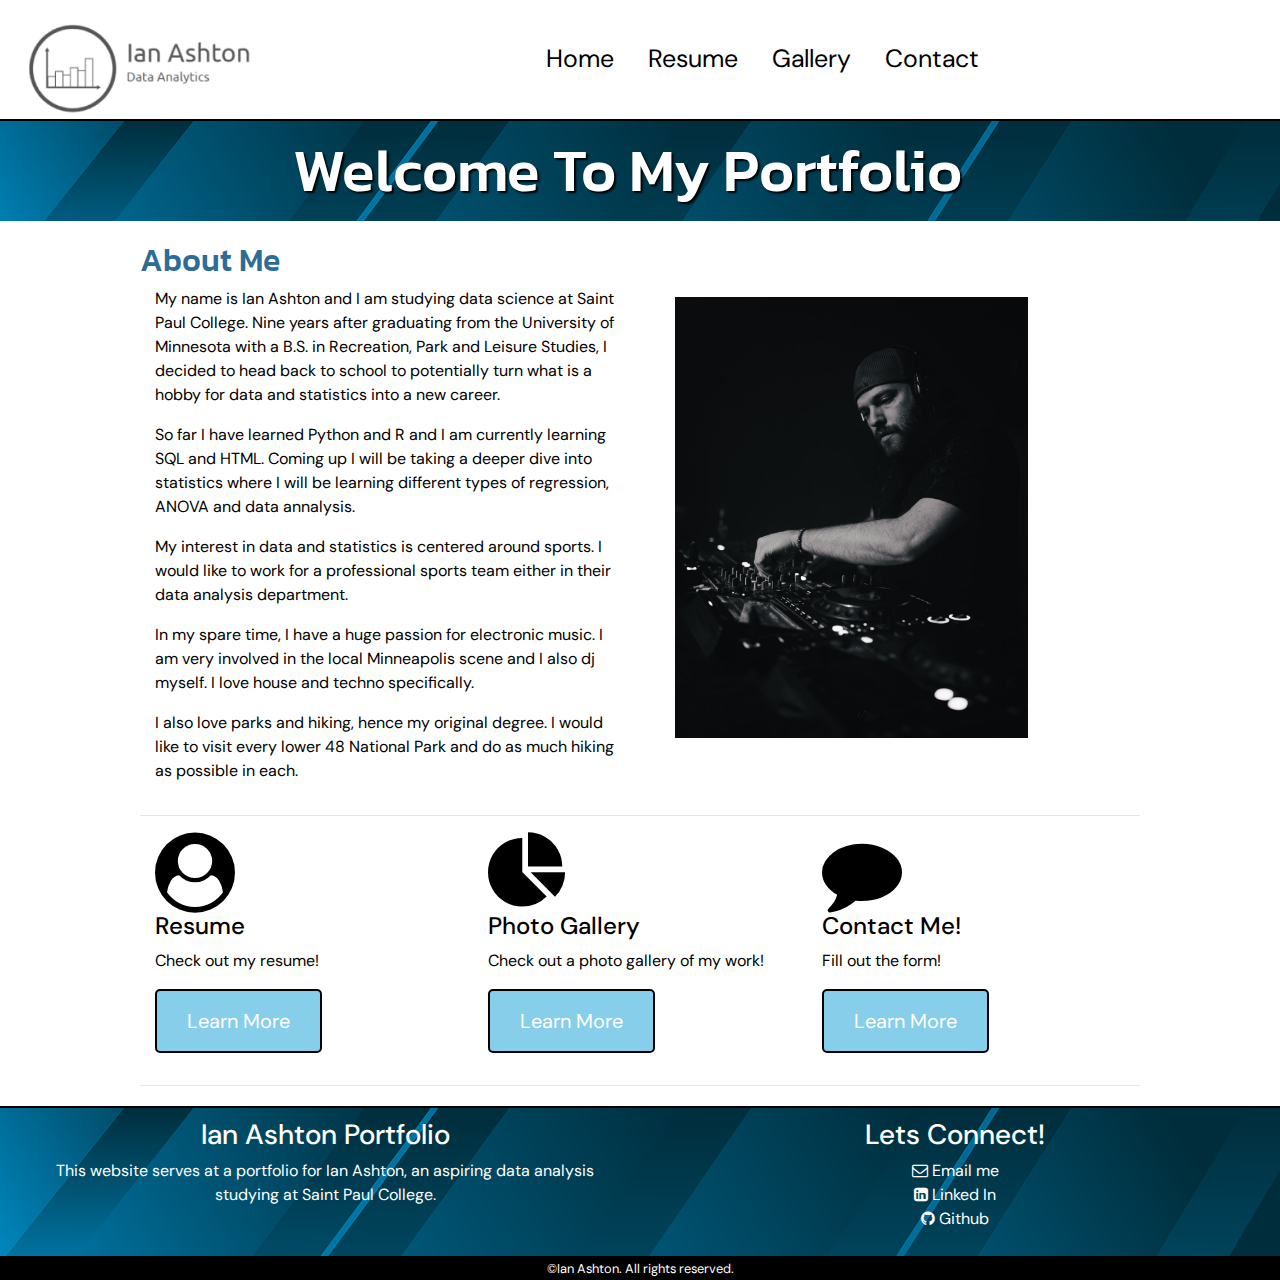
<file: index.html>
<!DOCTYPE html>
<html lang="en">
<head>
	<title>Ian Ashton Data Analysis::About Me</title>
	<meta charset="utf-8">
	<meta name= "description" content="This is an introduction to Ian Ashton, who is a data science student at Saint Paul College who hopes to work in sports, music or parks and recreation.">
	<meta name= "viewport" content="width=device-width,
	initial-scale=1.0"/>
	<link rel="stylesheet" href="https://cdnjs.cloudflare.com/ajax/libs/font-awesome/4.7.0/css/font-awesome.min.css">
	<link rel="stylesheet" href="https://cdn.jsdelivr.net/npm/bootstrap@4.6.1/dist/css/bootstrap.min.css">
	<link rel="stylesheet" href="style.css">
</head>
<body>
	<header>
		<img src="images/ian-logo.png" alt="logo" height="150" width="354" class="ian-logo">
	</header>

	<nav>
		<ul>
			<li><a href="index.html">Home</a></li>
			<li><a href="resume.html">Resume</a></li>
			<li><a href="gallery.html">Gallery</a></li>
			<li><a href="contact.html">Contact</a></li>
		</ul>
	</nav>
	<div id="homehero">
	<h1>Welcome To My Portfolio</h1>
	</div>
	<main>
		<h2>About Me</h2>
		<!--two columns for the main: an about me column and a photo column-->
		<div class="container-fluid">
			<div class="row">
				<div class="col-sm-6">
					<p>My name is Ian Ashton and I am studying data science at Saint Paul College. Nine years after graduating from the University of Minnesota with a B.S. in Recreation, Park and Leisure Studies, I decided to head back to school to potentially turn what is a hobby for data and statistics into a new career.</p>
					<p>So far I have learned Python and R and I am currently learning SQL and HTML. Coming up I will be taking a deeper dive into statistics where I will be learning different types of regression, ANOVA and data annalysis.</p>
					<p>My interest in data and statistics is centered around sports. I would like to work for a professional sports team either in their data analysis department.</p>
					<p>In my spare time, I have a huge passion for electronic music. I am very involved in the local Minneapolis scene and I also dj myself. I love house and techno specifically.</p>
					<p>I also love parks and hiking, hence my original degree. I would like to visit every lower 48 National Park and do as much hiking as possible in each.</p>
				</div>
				<div class = "col-sm-6">
					<img src="images/djian.jpg" height="1350" width="1080"alt="Ian Ashton djing" class="homephoto">
				</div>
			</div>
		</div>
		<hr>
		<div class="container-fluid">
			<div class="row">
				<div class="col-sm-4">
					<div class="resume">
						<i class="fa fa-user-circle" aria-hidden="true"></i>
						<h4>Resume</h4>
						<p>Check out my resume!</p>
						<a href="resume.html">
							<button class="button">Learn More</button></a>
					</div>
				</div>
				<div class="col-sm-4">
					<div class="gallery">
						<i class="fa fa-pie-chart" aria-hidden="true"></i>
						<h4>Photo Gallery</h4>
						<p>Check out a photo gallery of my work!</p>
						<a href="gallery.html">
							<button class="button">Learn More</button></a>
					</div>
				</div>
				<div class="col-sm-4">
					<div class="contact">
						<i class="fa fa-comment" aria-hidden="true"></i>
						<h4>Contact Me!</h4>
						<p>Fill out the form!<p>
						<a href="contact.html">
							<button class="button">Learn More</button></a>
					</div>
				</div>
			</div>
		</div>
		<hr>
	</main>
	<footer>
		<div class="container-fluid">
			<div class="row footer1000">
				<div class="col-sm-6">
					<h3>Ian Ashton Portfolio</h3>
					<p>This website serves at a portfolio for Ian Ashton, an aspiring data analysis studying at Saint Paul College.</p>
				</div>
				<div class="col-sm-6">
					<h3>Lets Connect!</h3>
					<p>
					<i class="fa fa-envelope-o" aria-hidden="true"></i>
					<a href="mailto:ian25856@gmail.com">Email me</a><br>
					<i class="fa fa-linkedin-square" aria-hidden="true"></i>
					<a href="https://www.linkedin.com/in/ian-ashton-4574a7179/">Linked In</a><br>
					<i class="fa fa-github" aria-hidden="true"></i>
					<a href="https://github.com/ian-ashton13">Github</a>
	    			</p>
	    		</div>
	    	</div>
	    </div>
	    <div class="footer-bottom">
		<small>&copy;Ian Ashton. All rights reserved.</small>
		</div>
	</footer>
	<!--jQuery, Popper, and Bootstrap Javascript files-->
	<script src="https://cdn.jsdelivr.net/npm/jquery@3.6.0/dist/jquery.slim.min.js"></script>
	<script src="https://cdn.jsdelivr.net/npm/popper.js@1.16.1/dist/umd/popper.min.js"></script>
	<script src="https://cdn.jsdelivr.net/npm/bootstrap@4.6.1/dist/js/bootstrap.bundle.min.js"></script>

</body>

</html>
</file>
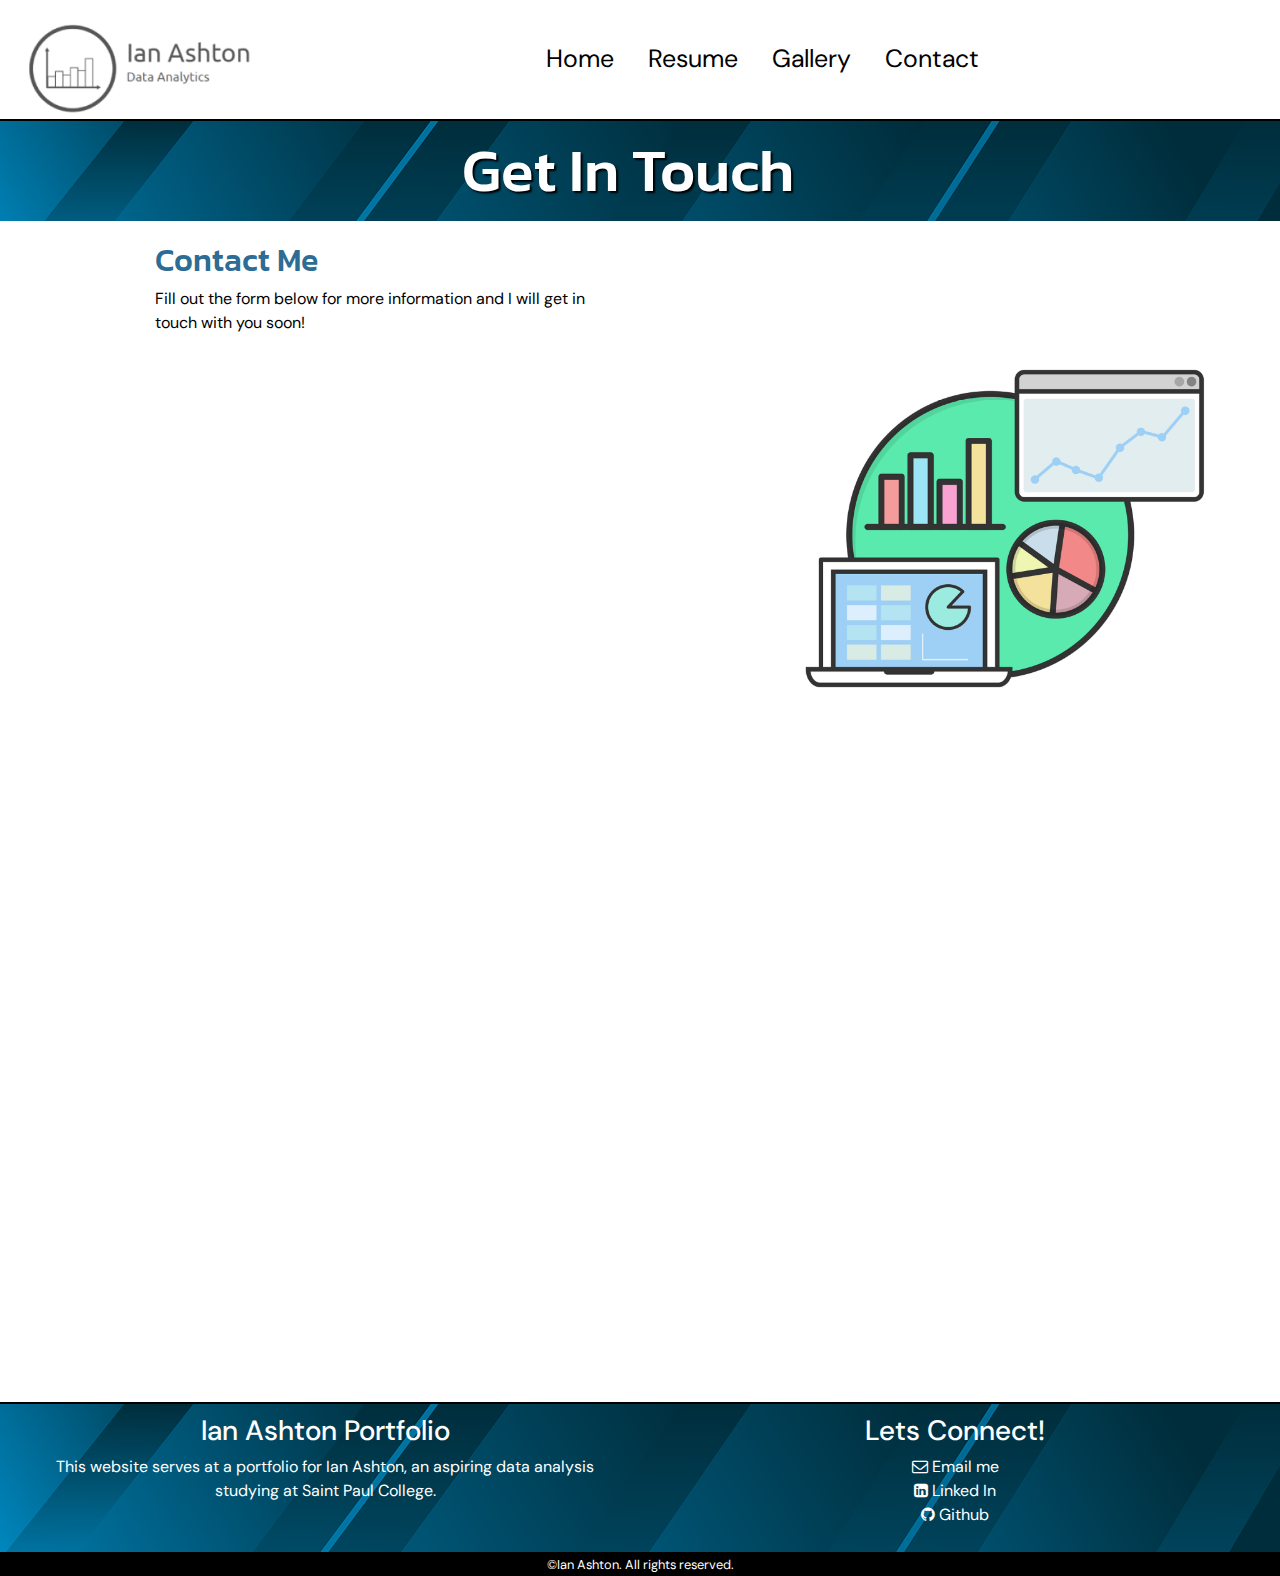
<file: contact.html>
<!DOCTYPE html>
<html lang="en">
<head>
	<title>Ian Ashton Data Analysis::Contact</title>
	<meta charset="utf-8">
	<meta name= "description" content="This is an introduction to Ian Ashton, who is a data science student at Saint Paul College who hopes to work in sports, music or parks and recreation.">
	<meta name= "viewport" content="width=device-width,
	initial-scale=1.0"/>
	<link rel="stylesheet" href="https://cdnjs.cloudflare.com/ajax/libs/font-awesome/4.7.0/css/font-awesome.min.css">
	<link rel="stylesheet" href="https://cdn.jsdelivr.net/npm/bootstrap@4.6.1/dist/css/bootstrap.min.css">
	<link rel="stylesheet" href="style.css">
</head>
<body>
	<header>
		<img src="images/ian-logo.png" alt="logo" height="150" width="354" class="ian-logo">
	</header>

	<nav>
		<ul>
			<li><a href="index.html">Home</a></li>
			<li><a href="resume.html">Resume</a></li>
			<li><a href="gallery.html">Gallery</a></li>
			<li><a href="contact.html">Contact</a></li>
		</ul>
	</nav>
	<div id="homehero">
	<h1>Get In Touch</h1>
	</div>
	<main>
		<div class="container-fluid">
			<div class="row">
				<div class="col-sm-6">
					<h2>Contact Me</h2>
					<!--Embeded a google form to act as a contact page-->
					<p>Fill out the form below for more information and I will get in touch with you soon!</p>
					<br>
					<iframe src="https://docs.google.com/forms/d/e/1FAIpQLSduhaSV2x86cXpD1PnAlGsnYefSRst61fzHS6S1biwFlWq5gQ/viewform?embedded=true" width="540" height="1000" frameborder="0" marginheight="0" marginwidth="0">Loading…</iframe>
				</div>
				<div class="col-sm-6">
					<img src="images/chart.png" alt="chart" height="800" width="600" class="chart-logo">
				</div>
			</div>
		</div>
	</main>
	<footer>
		<div class="container-fluid">
			<div class="row footer1000">
				<div class="col-sm-6">
					<h3>Ian Ashton Portfolio</h3>
					<p>This website serves at a portfolio for Ian Ashton, an aspiring data analysis studying at Saint Paul College.</p>
				</div>
				<div class="col-sm-6">
					<h3>Lets Connect!</h3>
					<p>
					<i class="fa fa-envelope-o" aria-hidden="true"></i>
					<a href="mailto:ian25856@gmail.com">Email me</a><br>
					<i class="fa fa-linkedin-square" aria-hidden="true"></i>
					<a href="https://linkedin.com/in/ian-ashton-4574a7179/">Linked In</a><br>
					<i class="fa fa-github" aria-hidden="true"></i>
					<a href="https://github.com/ian-ashton13">Github</a>
	    			</p>
	    		</div>
	    	</div>
	    </div>
	    <div class="footer-bottom">
		<small>&copy;Ian Ashton. All rights reserved.</small>
		</div>
	</footer>
	<!--jQuery, Popper, and Bootstrap Javascript files-->
	<script src="https://cdn.jsdelivr.net/npm/jquery@3.6.0/dist/jquery.slim.min.js"></script>
	<script src="https://cdn.jsdelivr.net/npm/popper.js@1.16.1/dist/umd/popper.min.js"></script>
	<script src="https://cdn.jsdelivr.net/npm/bootstrap@4.6.1/dist/js/bootstrap.bundle.min.js"></script>

</body>

</html>
</file>
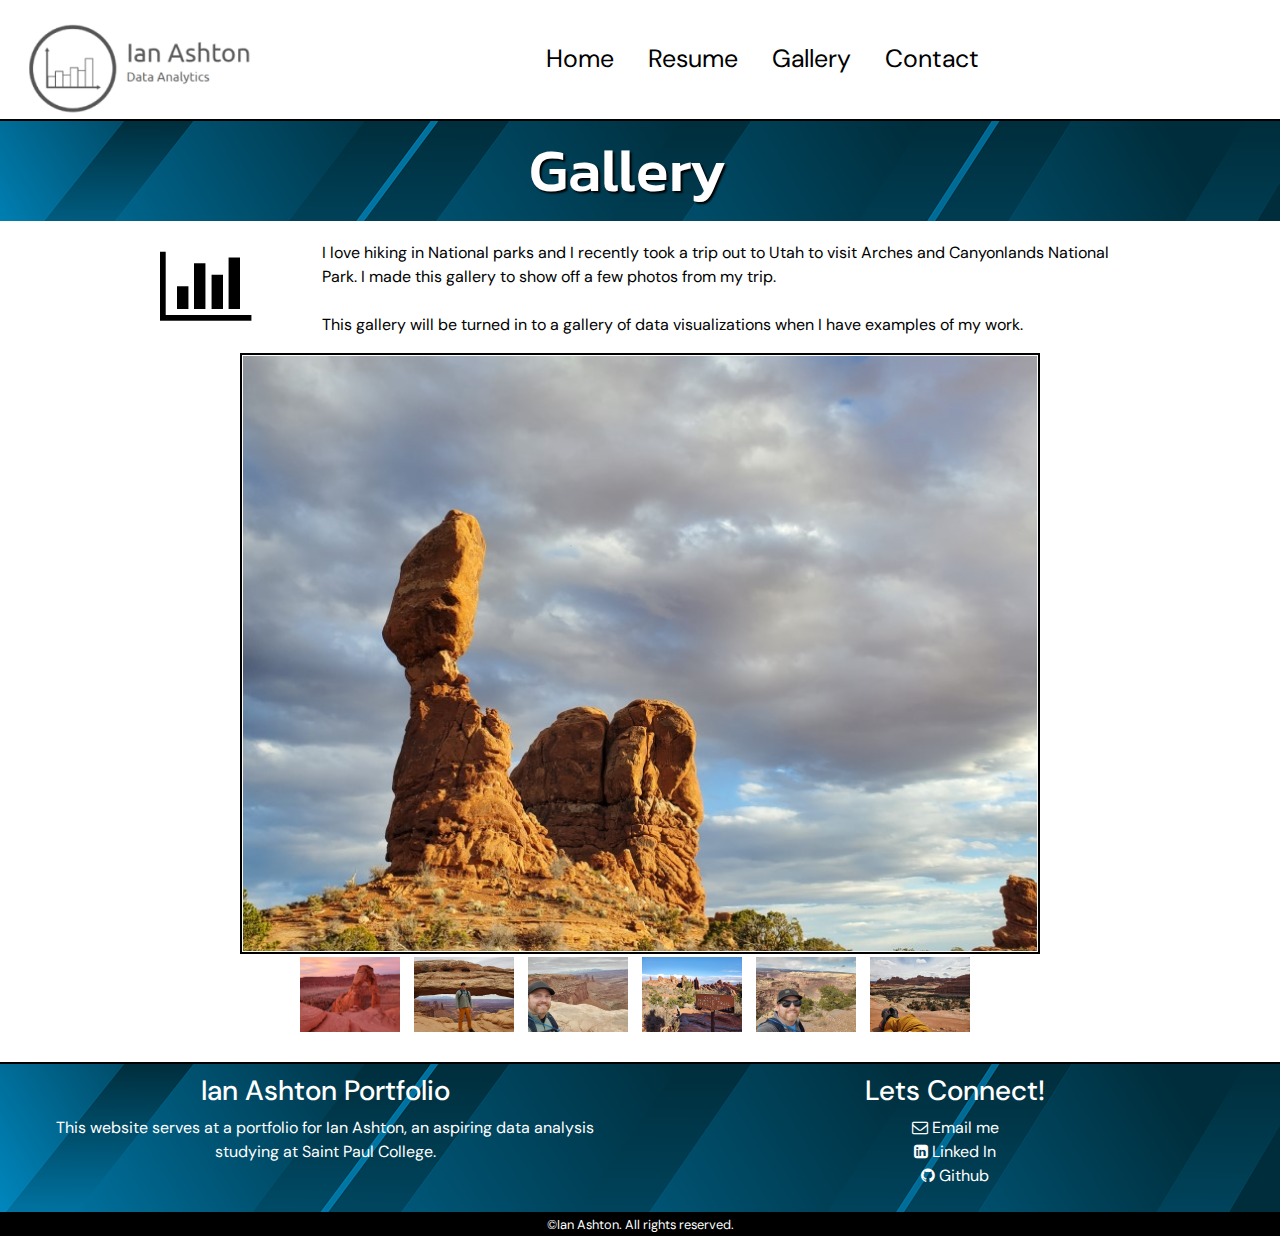
<file: gallery.html>
<!DOCTYPE html>
<html lang="en">
<head>
	<title>Ian Ashton Data Analysis::Gallery</title>
	<meta charset="utf-8">
	<meta name= "description" content="This is an introduction to Ian Ashton, who is a data science student at Saint Paul College who hopes to work in sports, music or parks and recreation.">
	<meta name= "viewport" content="width=device-width,
	initial-scale=1.0"/>
	<link rel="stylesheet" href="https://cdnjs.cloudflare.com/ajax/libs/font-awesome/4.7.0/css/font-awesome.min.css">
	<link rel="stylesheet" href="https://cdn.jsdelivr.net/npm/bootstrap@4.6.1/dist/css/bootstrap.min.css">

	<link rel="stylesheet" href="style.css">
</head>
<body>
	<header>
		<img src="images/ian-logo.png" alt="logo" height="150" width="354" class="ian-logo">
	</header>

	<nav>
		<ul>
			<li><a href="index.html">Home</a></li>
			<li><a href="resume.html">Resume</a></li>
			<li><a href="gallery.html">Gallery</a></li>
			<li><a href="contact.html">Contact</a></li>
		</ul>
	</nav>
	<div id="homehero">
	<h1>Gallery</h1>
	</div>
	<main>
		<div class="container-fluid">
			<div class="row">
				<div class="col-sm-2">
					<i class="fa fa-bar-chart" aria-hidden="true"></i>
				</div>
				<div class="col-sm-10">
					<blockquote>I love hiking in National parks and I recently took a trip out to Utah to visit Arches and Canyonlands National Park. I made this gallery to show off a few photos from my trip.
					<br><br>This gallery will be turned in to a gallery of data visualizations when I have examples of my work.</blockquote>
				</div>
				<div class="col-sm-12">
					<div class="gallery">
						<!--A gallery page to show off pictures from Utah-->
    					<div class="preview">
        					<img id="preview" src="images/utah1.jpg" style="display:block;margin:0 auto;" alt="utah photo 1"  height="600" width="800" class="preview-image" />
    					</div>

    					<div class="gallery-thumbnails" style="margin:0 auto;text-align:center">
        					<img onclick="document.getElementById('preview').src=document.getElementById('img1').src" id="img1" src="images/utah2.jpg" alt="utah photo 2" />
        					<img onclick="document.getElementById('preview').src= document.getElementById('img2').src;" id="img2" src="images/utah3.jpg" alt="utah photo 3"  />
        					<img onclick="document.getElementById('preview').src = document.getElementById('img3').src;" id="img3" src="images/utah4.jpg" alt="utah photo 4" />
        					<img onclick="document.getElementById('preview').src = document.getElementById('img4').src;" id="img4" src="images/utah5.jpg" alt="utah photo 5" />
        					<img onclick="document.getElementById('preview').src = document.getElementById('img5').src;" id="img5" src="images/utah6.jpg" alt="utah photo 6"  />
        					<img onclick="document.getElementById('preview').src = document.getElementById('img6').src;" id="img6" src="images/utah7.jpg" alt="utah photo 7" />
    					</div>
					</div>
				</div>
			</div>
		</div>
	</main>
	<footer>
		<div class="container-fluid">
			<div class="row footer1000">
				<div class="col-sm-6">
					<h3>Ian Ashton Portfolio</h3>
					<p>This website serves at a portfolio for Ian Ashton, an aspiring data analysis studying at Saint Paul College.</p>
				</div>
				<div class="col-sm-6">
					<h3>Lets Connect!</h3>
					<p>
					<i class="fa fa-envelope-o" aria-hidden="true"></i>
					<a href="mailto:ian25856@gmail.com">Email me</a><br>
					<i class="fa fa-linkedin-square" aria-hidden="true"></i>
					<a href="https://linkedin.com/in/ian-ashton-4574a7179/">Linked In</a><br>
					<i class="fa fa-github" aria-hidden="true"></i>
					<a href="https://github.com/ian-ashton13">Github</a>
	    			</p>
	    		</div>
	    	</div>
	    </div>
	    <div class="footer-bottom">
		<small>&copy;Ian Ashton. All rights reserved.</small>
		</div>
	</footer>
	<!--jQuery, Popper, and Bootstrap Javascript files-->
	<script src="https://cdn.jsdelivr.net/npm/jquery@3.6.0/dist/jquery.slim.min.js"></script>
	<script src="https://cdn.jsdelivr.net/npm/popper.js@1.16.1/dist/umd/popper.min.js"></script>
	<script src="https://cdn.jsdelivr.net/npm/bootstrap@4.6.1/dist/js/bootstrap.bundle.min.js"></script>

</body>

</html>
</file>
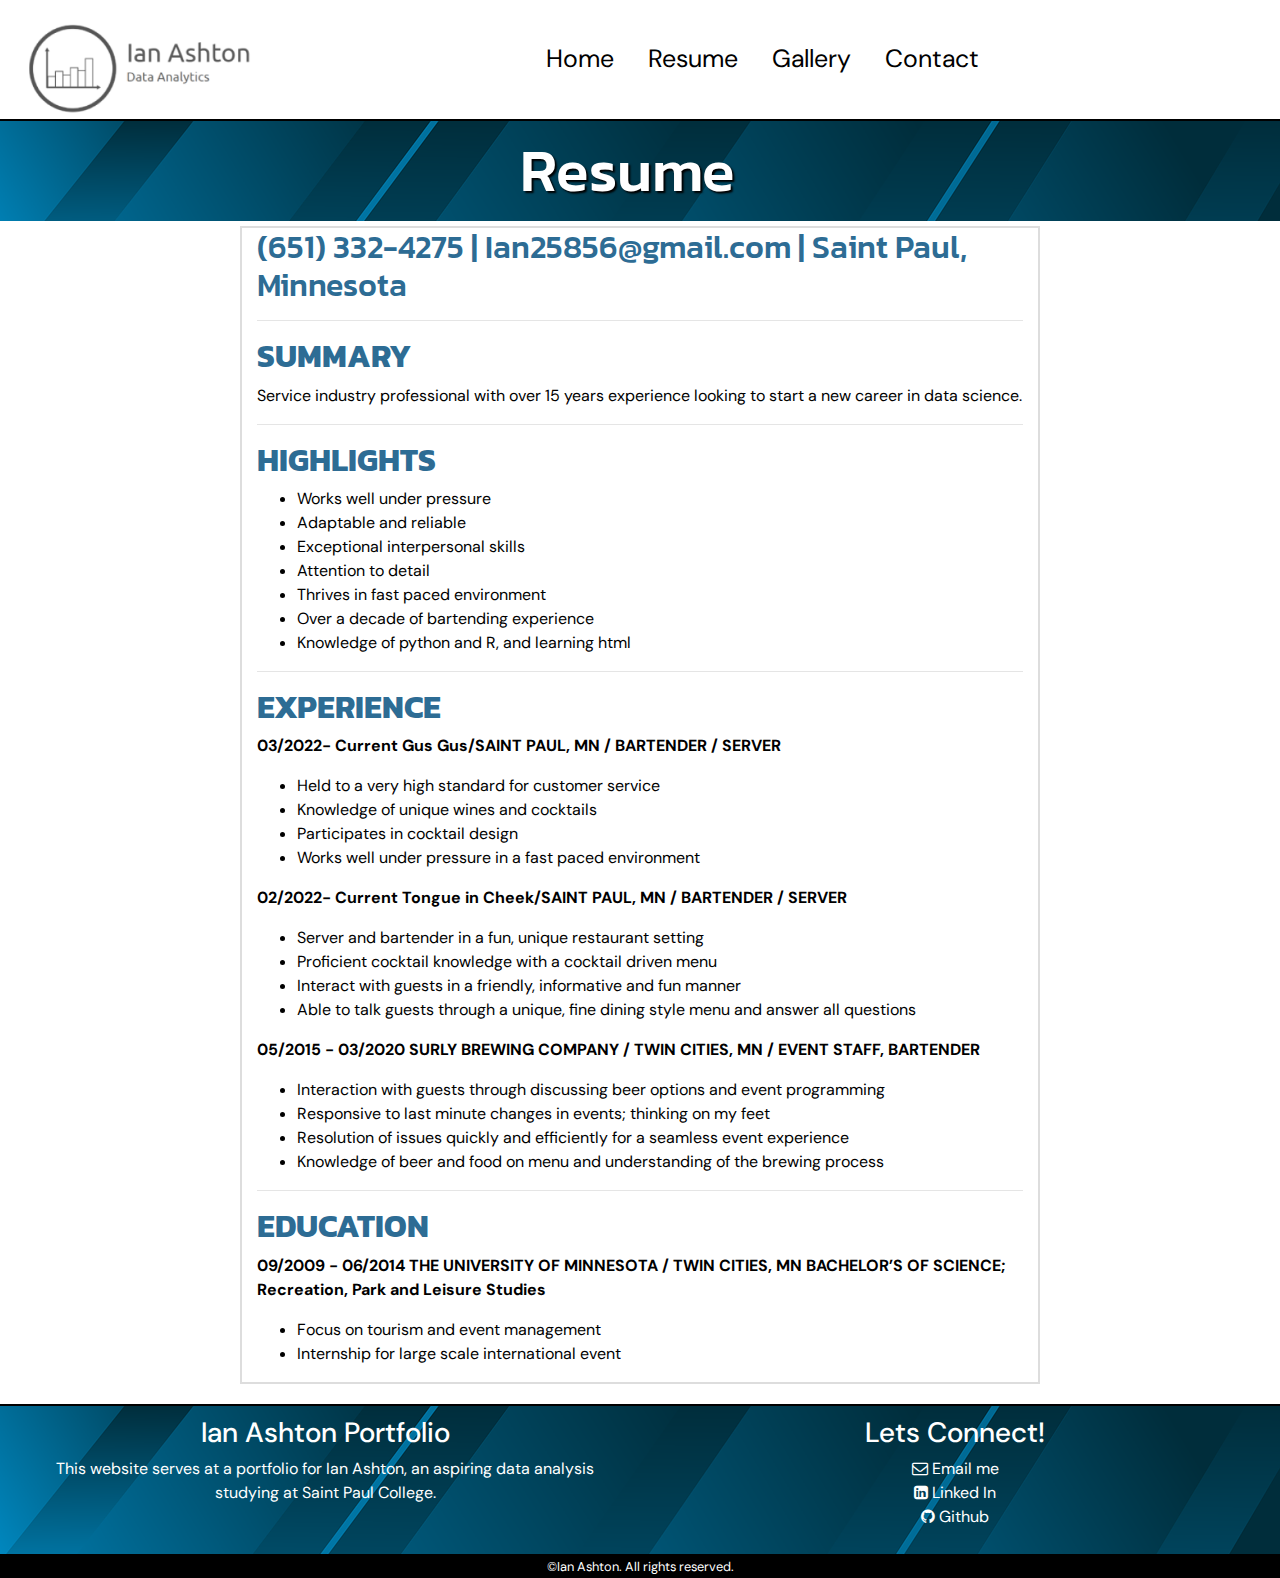
<file: resume.html>
<!DOCTYPE html>
<html lang="en">
<head>
	<title>Ian Ashton Data Analysis::Resume</title>
	<meta charset="utf-8">
	<meta name= "description" content="This is the resume page of Ian Ashton, a data science student at Saint Paul College who hopes to work in sports, music or parks.">
	<meta name= "viewport" content="width=device-width,
	initial-scale=1.0"/>
	<link rel="stylesheet" href="https://cdnjs.cloudflare.com/ajax/libs/font-awesome/4.7.0/css/font-awesome.min.css">
	<link rel="stylesheet" href="https://cdn.jsdelivr.net/npm/bootstrap@4.6.1/dist/css/bootstrap.min.css">
	<link rel="stylesheet" href="style.css">
</head>
<body>
	<header>
		<img src="images/ian-logo.png" alt="logo" height="150" width="354" class="ian-logo">
	</header>
	<nav>
		<ul>
			<li><a href="index.html">Home</a></li>
			<li><a href="resume.html">Resume</a></li>
			<li><a href="gallery.html">Gallery</a></li>
			<li><a href="contact.html">Contact</a></li>
		</ul>
	</nav>
	<div id="homehero">
	<h1>Resume</h1>
	<main>
		<div class="resume-page">
		<!--Resume fitted into one column-->
		<div class="container-fluid">
			<div class="row">
				<div class="col-sm-12">
					<h2>(651) 332-4275 | Ian25856@gmail.com | Saint Paul, Minnesota</h2>
					<hr>
					<h2><b>SUMMARY</b></h2>
					<p>Service industry professional with over 15 years experience looking to start a new career in data science.</p>
					<hr>
					<h2><b>HIGHLIGHTS</b></h2>
					<ul>
					<li>Works well under pressure</li>
					<li>Adaptable and reliable</li>
					<li>Exceptional interpersonal skills</li>
					<li>Attention to detail</li>
					<li>Thrives in fast paced environment</li>
					<li>Over a decade of bartending experience</li>
					<li>Knowledge of python and R, and learning html</li>
					</ul>
					<hr>
					<h2><b>EXPERIENCE</b></h2>
					<p><b>03/2022- Current Gus Gus/SAINT PAUL, MN / BARTENDER / SERVER</b></p>
					<ul>
					<li>Held to a very high standard for customer service</li>
					<li>Knowledge of unique wines and cocktails</li>
					<li>Participates in cocktail design</li>
					<li>Works well under pressure in a fast paced environment</li>
					</ul>
					<p><b>02/2022- Current Tongue in Cheek/SAINT PAUL, MN / BARTENDER / SERVER</b></p>
					<ul>
					<li>Server and bartender in a fun, unique restaurant setting</li>
					<li>Proficient cocktail knowledge with a cocktail driven menu</li>
					<li>Interact with guests in a friendly, informative and fun manner</li>
					<li>Able to talk guests through a unique, fine dining style menu and answer all questions</li>
					</ul>
					<p><b>05/2015 - 03/2020 SURLY BREWING COMPANY / TWIN CITIES, MN / EVENT STAFF, BARTENDER</b></p>
					<ul>
					<li>Interaction with guests through discussing beer options and event programming</li>
					<li>Responsive to last minute changes in events; thinking on my feet</li>
					<li>Resolution of issues quickly and efficiently for a seamless event experience</li>
					<li>Knowledge of beer and food on menu and understanding of the brewing process</li>
					</ul>
					<hr>
					<h2><b>EDUCATION</b></h2>
					<p><b>09/2009 - 06/2014 THE UNIVERSITY OF MINNESOTA / TWIN CITIES, MN
					BACHELOR’S OF SCIENCE; Recreation, Park and Leisure Studies</b></p>
					<ul>
					<li>Focus on tourism and event management</li>
					<li>Internship for large scale international event</li>
					</ul>
				</div>
			</div>
		</div>
		</div>
	</main>
	<footer>
		<div class="container-fluid">
			<div class="row footer1000">
				<div class="col-sm-6">
					<h3>Ian Ashton Portfolio</h3>
					<p>This website serves at a portfolio for Ian Ashton, an aspiring data analysis studying at Saint Paul College.</p>
				</div>
				<div class="col-sm-6">
					<h3>Lets Connect!</h3>
					<p>
					<i class="fa fa-envelope-o" aria-hidden="true"></i>
					<a href="mailto:ian25856@gmail.com">Email me</a><br>
					<i class="fa fa-linkedin-square" aria-hidden="true"></i>
					<a href="https://linkedin.com/in/ian-ashton-4574a7179/">Linked In</a><br>
					<i class="fa fa-github" aria-hidden="true"></i>
					<a href="https://github.com/ian-ashton13">Github</a>
	    			</p>
	    		</div>
	    	</div>
	    </div>
	    <div class="footer-bottom">
		<small>&copy;Ian Ashton. All rights reserved.</small>
		</div>
	</footer>

</body>

</html>
</file>
<file: style.css>
@import url('https://fonts.googleapis.com/css2?family=DM+Sans:ital,opsz@0,9..40;1,9..40&family=Kanit&display=swap');

body{
	font-family: 'DM Sans', sans-serif;
	color: black;
	margin: 0;
}
h1, h2{
	font-family: 'Kanit', sans-serif;
	color: #2d6c94;
}
main{
	max-width: 1000px;
	margin: 20px auto;
}
header{
	background-color: white;
}
header img{
	float: left;
	margin-left: 60px;
}
/*Fit my logo into the header at an appropriate size*/
.ian-logo{
	max-width: 275px;
	height: auto;
	display: block;
	margin: 0 auto;
	padding: 15px;
}
/* Navigation Bar */
a:link{
color: white;
}
a:visited{
color: yellow;
}
a:hover{
color: orange;
}
a:active{
color: black;
}
nav{
	background-color: white;
	border-bottom: 2px solid black;
}
.fa-user-circle{
	text-align: center;
	font-size: 5em;
}
.fa-pie-chart{
	text-align: center;
	font-size: 5em;
}
.fa-comment{
	text-align: center;
	font-size: 5em;
}
.button {
  background-color: skyblue;
  border: 2px solid black;
  border-radius: 5px;
  color: white;
  text-align: center;
  padding: 15px 30px;
  text-decoration: none;
  display: inline-block;
  font-size: 20px;
}
#homehero{
	background-image: url(images/pattern.png);
	height: 100px;
	background-size: cover;
	background-repeat: no-repeat;
}
#homehero h1{
	color: white;
	font-size: 60px;
	text-shadow: 2px 2px 2px black;
	text-align: center;
	padding-top: 13px;
	padding-right: 300px;
	margin: 0;
}
.homephoto{
	float: left;
	max-width: 75%;
	height: auto;
	margin: 10px 0 10px 20px;
}
/*footer{
	clear: both;
	background-image: url(images/pattern.png);
	height: 200px;
	background-size: cover;
	background-repeat: no-repeat;
	text-align: center;
	border-top: 2px solid black;
	padding: 10px;
	color: white;
}*/
.resume-page{
	max-width: 800px;
	margin: 0 auto;
	border: 2px solid #dddddd;
}
.chart-logo{
	height:  auto;
	padding-left: 100px;
	padding-top: 100px;
}

.footer1000{
	/*max-width: 1000px;
	margin: 0 auto;*/
	clear: both;
	background-image: url(images/pattern.png);
	height: 150px;
	background-size: cover;
	background-repeat: no-repeat;
	text-align: center;
	border-top: 2px solid black;
	padding: 10px;
	color: white;
}
.footer-bottom{
	/*max-width: 1000px;
	margin: 0 auto;*/
	background-color: black;
	color: white;
	text-align: center;
}
nav ul{
	list-style-type: none;
	text-align: center;
	padding-top: 40px;
	padding-right: 20px;
	padding-bottom: 25px;
}
nav li{
	display: inline;
	padding: 10px;
	font-size: 25px;
}
nav a{
	text-decoration: none;
	padding-right: 10px;
}
nav a:link{
	color: black;
}
nav a:visited{
	color: black;
}
nav a:hover{
	color: orange;
}
nav a:active{
	color: blue;
}
.gallery .preview{
    width: 100%;
    height: auto;
}

.gallery .gallery-thumbnails img {
    width: 100px;
    height: 75px;
    margin: 3px 10px 10px 0;
}

.gallery .gallery-thumbnails img:hover {
    opacity: 0.8;
    cursor: pointer;
}

.gallery .preview img#preview {
    padding: 1px;
    max-width: 100%;
    height: auto;
    margin: 0 auto !important;
    display: block !important;
}
.fa-bar-chart{
	font-size: 5em;
	padding: 5px;
}
.preview-image{
	border: 2px solid black;
}
/*CSS without a media query--applies to all sizes unless overridden*/
h1{
		font-size: 4em;
		text-align: center;
 }
/* CSS Adjustments for Tablets */
@media only screen and (max-width: 1024px) {
	h1{
		font-size: 1.8em;
}
}
/* CSS Adjustments for Smartphones */
@media only screen and (max-width: 768px) {
	h1{
		font-size: 1.5em;
	}
}
</file>
